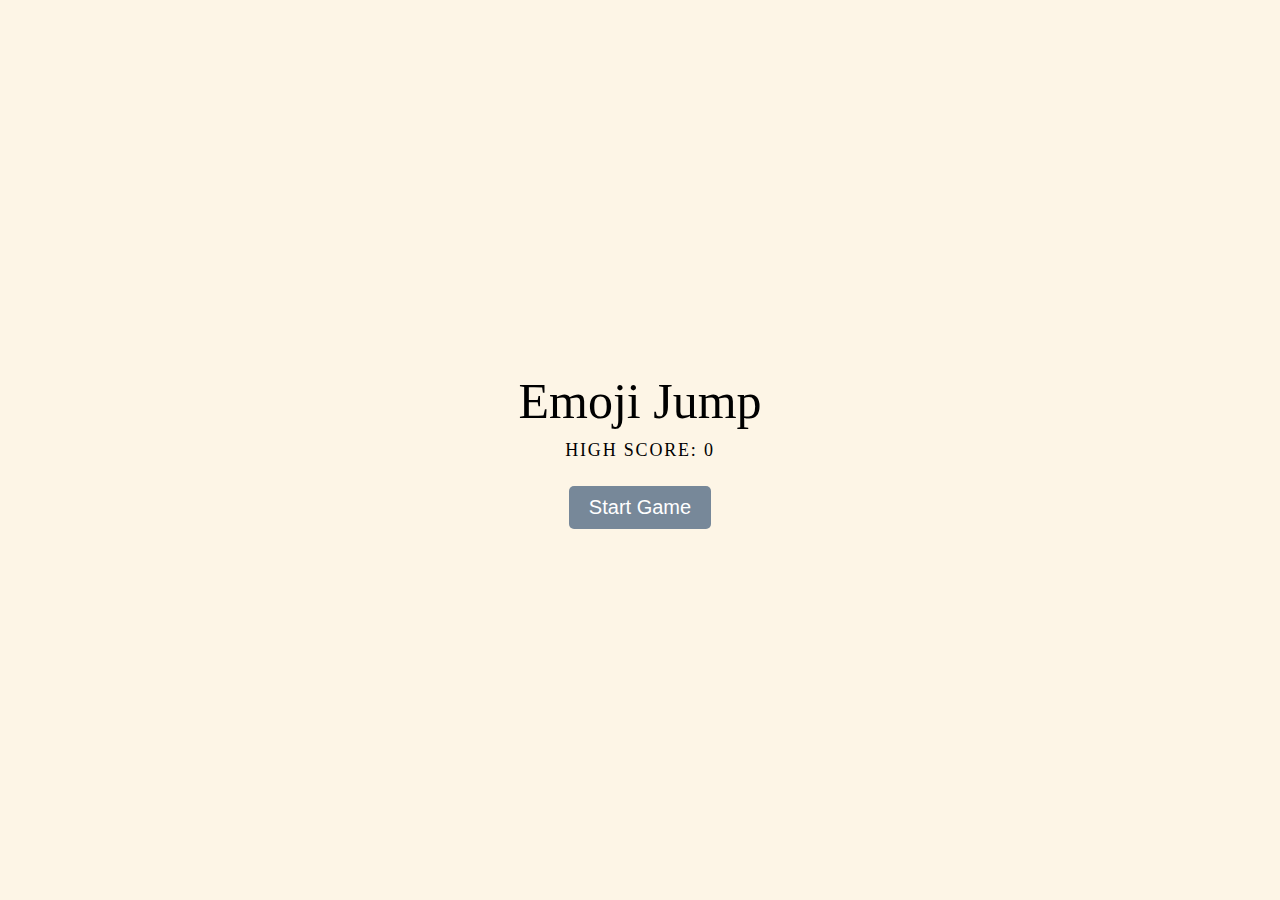
<file: main/index.html>
<!DOCTYPE html>
<html lang="en">
<head>
    <meta charset="UTF-8">
    <meta name="viewport" content="width=device-width, initial-scale=1.0">
    <title>Jump Game</title>

    <!-- Link To Stylesheet -->
    <link rel="stylesheet" href="style.css">

    <!-- Link To JavaScript File -->
    <script src="game.js"></script>

</head>
<body>

    <!-- Start Screen Section -->
    <section id="start-screen" class="menu-screen">

        <div class="container">
            <h1>Emoji Jump</h1>
            <h2>High Score: <span id="high-score"></span></h2>
            <button class="btn">Start Game</button>
        </div>
        
    </section>


    <!-- Avatar Picker -->
    <section id="avatar-picker" class="menu-screen" style="display: none;">

        <div class="container">
            <h2>Pick Your Avatar</h2>

            <div class="avatar-choices">
                <div class="select-avatar">👾</div>
                <div class="select-avatar">🧞‍♂️</div>
                <div class="select-avatar">🧜‍♀️</div>
                <div class="select-avatar">😂</div>
                <div class="select-avatar">😛</div>
                <div class="select-avatar">😎</div>
            </div>
        </div>

    </section>


    <!-- Game Container -->
    <section id="game-screen" class="game" style="display: none;">

        <div class="game__container">

            <canvas id="game"></canvas>

        </div>


    </section>


    <!-- End Screen -->
    <section id="end-screen" class="menu-screen" style="display: none;">

        <div class="container">
            <h2>Game Over!</h2>
            <div id="results"></div>
            <button class="btn">Play Again</button>
        </div>

    </section>
    

</body>
</html>
</file>
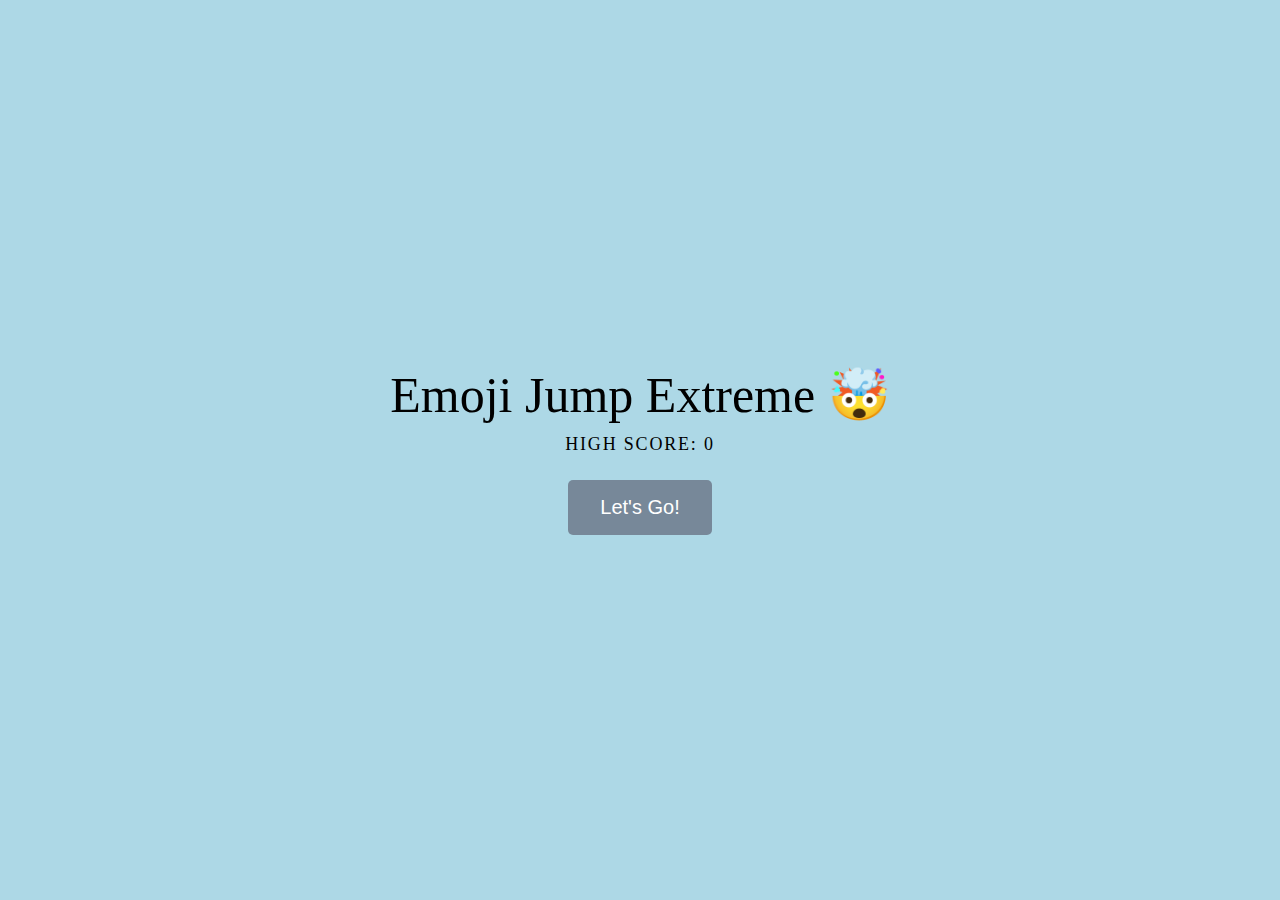
<file: inspiration/final/index.html>
<!DOCTYPE html>
<html lang="en">
<head>
    <meta charset="UTF-8">
    <meta name="viewport" content="width=device-width, initial-scale=1.0">
    <title>Emoji Jump Extreme</title>

    <!-- Link To Stylesheet -->
    <link rel="stylesheet" href="style.css">

</head>
<body>

    <!-- Start Screen Section -->
    <section id="start-screen" class="menu-screen">

        <div class="container">
            <h1>Emoji Jump Extreme 🤯</h1>
            <h2>High Score: 0</h2>
            <button class="btn">Let's Go!</button>
        </div>
        
    </section>


    <!-- Avatar Picker -->
    <section id="avatar-picker" class="menu-screen" style="display: none;">

        <div class="container">
            <h2>Pick Your Avatar</h2>

            <div class="avatar-choices">
                <div class="select-avatar">👾</div>
                <div class="select-avatar">🧞‍♂️</div>
                <div class="select-avatar">🧜‍♀️</div>
                <div class="select-avatar">😂</div>
                <div class="select-avatar">😛</div>
                <div class="select-avatar">😎</div>
            </div>
        </div>
        
    </section>


    <!-- Game Container -->
    <section id="game-screen" class="game" style="display: none;">

        <div class="game__container">
            <canvas id="game"></canvas>
        </div>
        


    </section>


    <section id="end-screen" class="menu-screen" style="display: none;">

        <div class="container">
            <h2>Game Over!</h2>
            <div id="results"></div>
            <button class="btn">Play Again</button>
        </div>
        
    </section>
    

    <!-- Link To JavaScript File -->
    <script src="game.js"></script>

</body>
</html>
</file>
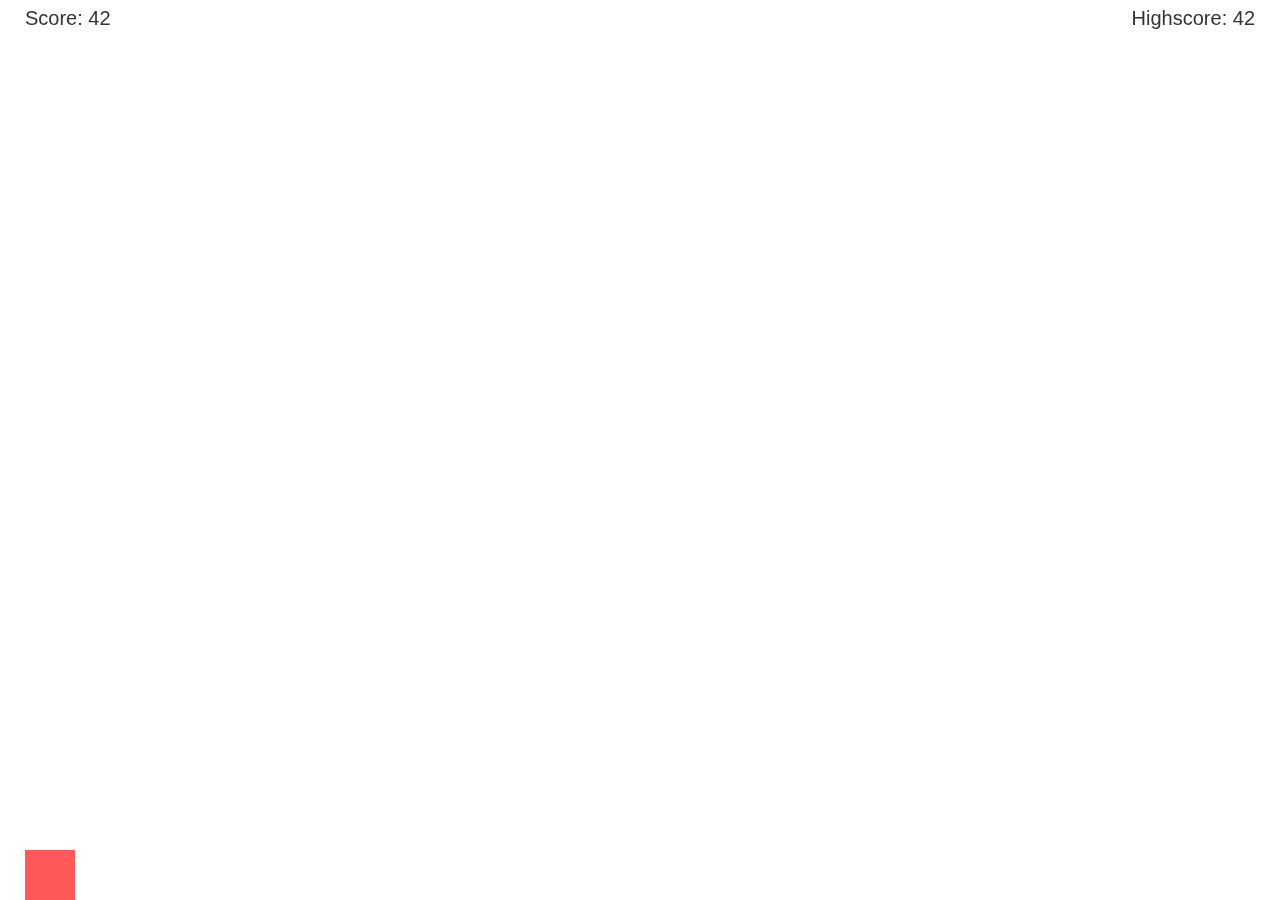
<file: inspiration/t-rex_game/index.html>
<!DOCTYPE html>
<html lang="en">
<head>
    <meta charset="UTF-8">
    <meta name="viewport" content="width=device-width, initial-scale=1.0">
    <title>T-Rex Game</title>

    <link rel="stylesheet" href="style.css">
</head>
<body>

    <canvas id="game" width="640" height="400"></canvas>

    <script src="game.js"></script>
    
</body>
</html>
</file>
<file: main/style.css>
*, *::before, *::after {
    box-sizing: inherit;
    margin: 0;
    padding: 0;
}

body {
    box-sizing: border-box;
    height: 100vh;
    overflow: hidden;
}

.menu-screen {
    height: 100vh;
    width: 100vw;
}

.container {
    height: 100%;
    width: 100%;

    display: flex;
    flex-direction: column;
    justify-content: center;
    align-items: center;
}

.btn {
    border: none;
    padding: 10px 20px;
    font-size: 20px;

    background-color: lightslategray;
    color: #fff;
    border-radius: 5px;

    cursor: pointer;
    transition: transform .2s ease;
}

.btn:hover {
    transform: scale(1.1);
}

#start-screen {
    background-color: oldlace;
}

#start-screen h1 {
    font-size: 50px;
    font-weight: 300;
    margin-bottom: 10px;
}

#start-screen h2 {
    text-transform: uppercase;
    font-size: 18px;
    letter-spacing: .1em;
    font-weight: 500;

    margin-bottom: 25px;
}

#avatar-picker h2, #end-screen .container > h2 {
    font-size: 35px;
    font-weight: 300;
}

.avatar-choices {
    margin-top: 25px;
    display: flex;
}

.select-avatar {
    font-size: 40px;
    padding: 10px;
    cursor: pointer;
    transition: background .3s ease;
}

.select-avatar:hover {
    background-color: paleturquoise;
}

.select-avatar:not(:last-child) {
    margin-right: 20px;
}

.game {
    padding: 100px 10vw;
    height: 100%;

    display: flex;
    flex-direction: column;
}

.game__scoreboard {
    display: flex;
    justify-content: space-between;
    margin-bottom: 100px;
}

.game__container {
    background-color: lightblue;
    height: 100%;
    position: relative;
}

#results {
    text-align: center;
}
</file>
<file: inspiration/final/style.css>
*, *::before, *::after {
    box-sizing: inherit;
    margin: 0;
    padding: 0;
}

body {
    box-sizing: border-box;
    height: 100vh;
    overflow: hidden;
}

.menu-screen {
    height: 100vh;
    width: 100vw;
}

.container {
    height: 100%;
    width: 100%;

    display: flex;
    flex-direction: column;
    justify-content: center;
    align-items: center;
}

#start-screen {
    background-color: lightblue;
}

#results {
    text-align: center;
}

#start-screen h1 {
    font-size: 50px;
    font-weight: 300;
    margin-bottom: 10px;
}

#start-screen h2, #results h3 {
    text-transform: uppercase;
    font-size: 18px;
    letter-spacing: .1em;
    font-weight: 500;

    margin-bottom: 25px;
}

.btn {
    border: none;
    padding: 1rem 2rem;
    font-size: 20px;

    background-color: lightslategray;
    color: #fff;
    border-radius: 5px;

    cursor: pointer;
    transition: transform .3s ease;
}

.btn:hover {
    transform: scale(1.2);
}

#avatar-picker h2, #end-screen .container > h2 {
    font-size: 45px;
    font-weight: 300;
}

.avatar-choices {
    margin-top: 25px;
    display: flex;
}

.select-avatar {
    font-size: 80px;
    padding: 20px;
    cursor: pointer;
    transition: background .3s ease;
}

.select-avatar:hover {
    background-color: paleturquoise;
}

.select-avatar:not(:last-child) {
    margin-right: 20px;
}

.game {
    padding: 100px 10vw;
    height: 100%;

    display: flex;
    flex-direction: column;
}

.game__scoreboard {
    display: flex;
    justify-content: space-between;
    margin-bottom: 100px;
}

.game__container {
    background-color: lightblue;
    height: 100%;
    position: relative;
}

#avatar {
    width: max-content;
    font-size: 40px;
    line-height: 1;

    position: absolute;
    bottom: 0;
    left: 100px;
}
</file>
<file: inspiration/t-rex_game/style.css>
*, *::before, *::after {
    box-sizing: inherit;
    margin: 0;
    padding: 0;
}

html {
    font-size: 62.5%;
}

body {
    box-sizing: border-box;
    height: 100vh;
    overflow: hidden;
}

.grid {

    height: 100vh;
    width: 100%;

    background-color: oldlace;

    overflow: hidden;

}

canvas {
    display: block;
}
</file>
